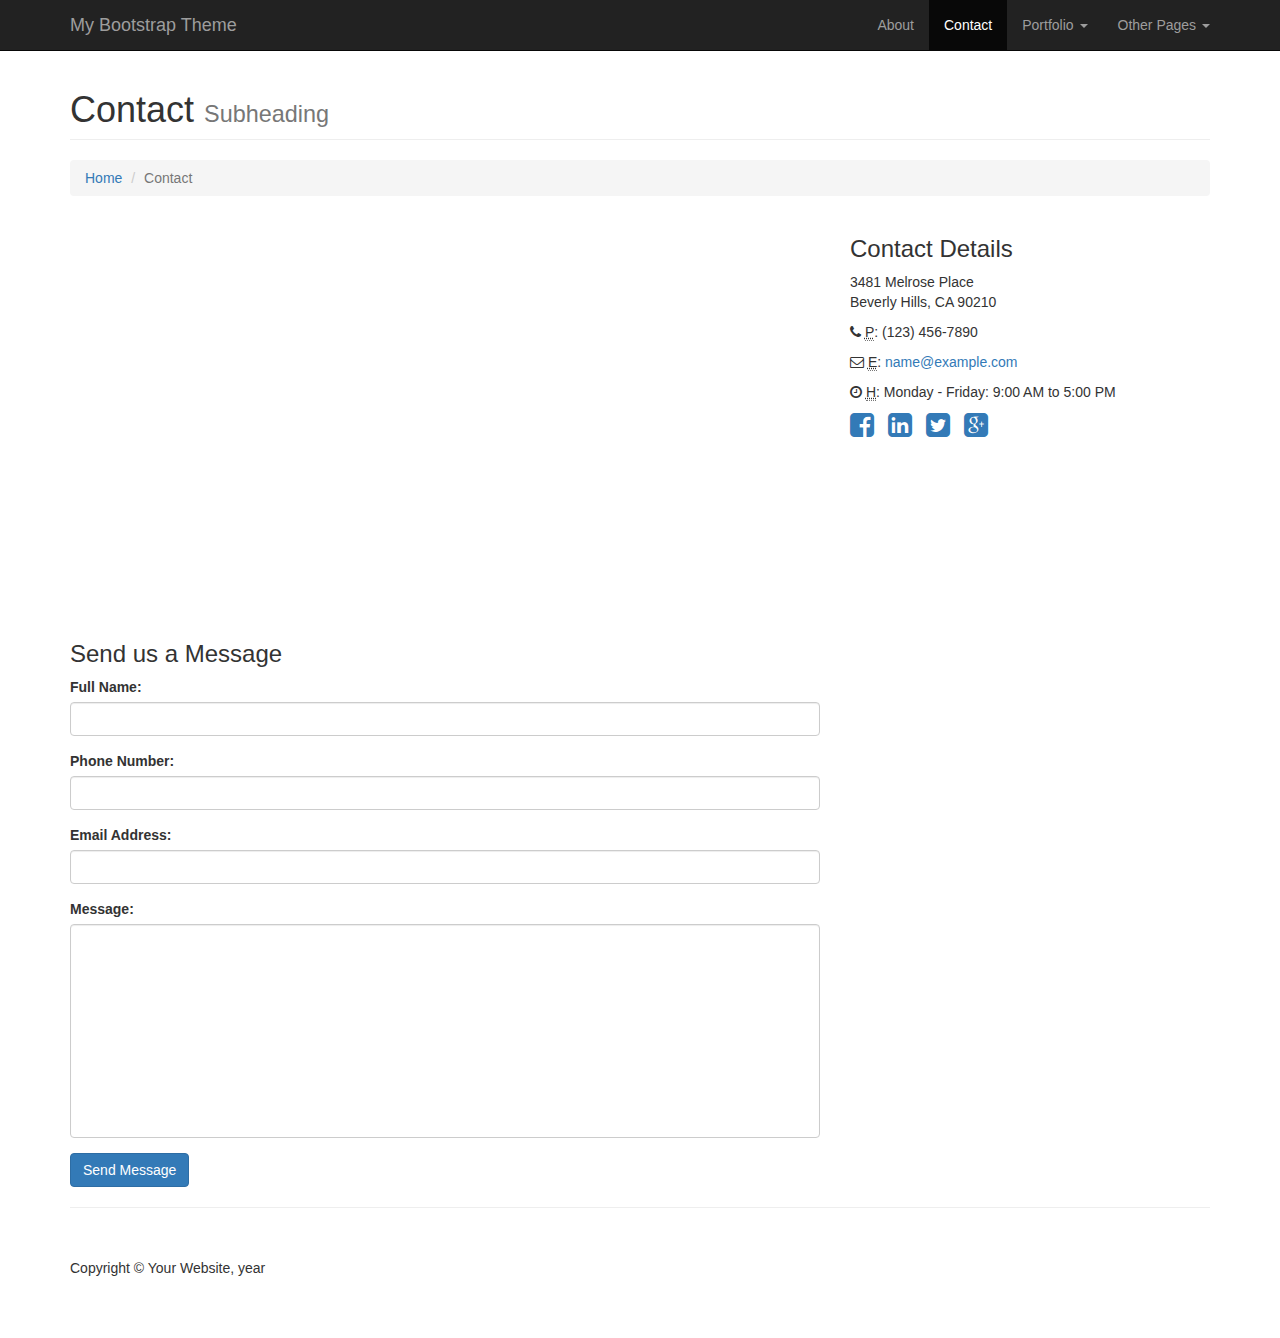
<file: bootstrap/contact.html>
<!doctype html>
<html lang="en" class="no-js">
<head>
    <meta charset="utf-8">
    <meta http-equiv="x-ua-compatible" content="ie=edge">
    <meta name="viewport" content="width=device-width, initial-scale=1.0">
    <link rel="canonical" href="https://html5-templates.com/" />
    <title>Eric Buchanan</title>
	<meta name="description" content="A minimalist Bootstrap theme by StartBootstrap. Contains everything you need to get started building your website. All you have to do is change the text and images.">
    <link href="css/bootstrap.min.css" rel="stylesheet">
    <link href="css/modern-business.css" rel="stylesheet">
    <link href="font-awesome/css/font-awesome.min.css" rel="stylesheet" type="text/css">
</head>

<body>

    <!-- Navigation -->
    <nav class="navbar navbar-inverse navbar-fixed-top" role="navigation">
        <div class="container">
            <!-- Brand and toggle get grouped for better mobile display -->
            <div class="navbar-header">
                <button type="button" class="navbar-toggle" data-toggle="collapse" data-target="#bs-example-navbar-collapse-1">
                    <span class="sr-only">Toggle navigation</span>
                    <span class="icon-bar"></span>
                    <span class="icon-bar"></span>
                    <span class="icon-bar"></span>
                </button>
                <a class="navbar-brand" href="index.html">My Bootstrap Theme</a>
            </div>
            <!-- Collect the nav links, forms, and other content for toggling -->
            <div class="collapse navbar-collapse" id="bs-example-navbar-collapse-1">
                <ul class="nav navbar-nav navbar-right">
                    <li>
                        <a href="about.html">About</a>
                    </li>

                    <li class="active">
                        <a href="contact.html">Contact</a>
                    </li>
                    <li class="dropdown">
                        <a href="#" class="dropdown-toggle" data-toggle="dropdown">Portfolio <b class="caret"></b></a>
                        <ul class="dropdown-menu">
                            <li>
                                <a href="portfolio-1-col.html">1 Column Portfolio</a>
                            </li>
                            <li>
                                <a href="portfolio-2-col.html">2 Column Portfolio</a>
                            </li>
                            <li>
                                <a href="portfolio-3-col.html">3 Column Portfolio</a>
                            </li>
                            <li>
                                <a href="portfolio-4-col.html">4 Column Portfolio</a>
                            </li>
                            <li>
                                <a href="portfolio-item.html">Single Portfolio Item</a>
                            </li>
                        </ul>
                    </li>

                    <li class="dropdown">
                        <a href="#" class="dropdown-toggle" data-toggle="dropdown">Other Pages <b class="caret"></b></a>
                        <ul class="dropdown-menu">
                            <li>
                                <a href="full-width.html">Full Width Page</a>
                            </li>
                            <li>
                                <a href="sidebar.html">Sidebar Page</a>
                            </li>
                            <li>
                                <a href="faq.html">FAQ</a>
                            </li>
                            <li>
                                <a href="404.html">404</a>
                            </li>
                            <li>
                                <a href="pricing.html">Pricing Table</a>
                            </li>
                        </ul>
                    </li>
                </ul>
            </div>
            <!-- /.navbar-collapse -->
        </div>
        <!-- /.container -->
    </nav>

    <!-- Page Content -->
    <div class="container">

        <!-- Page Heading/Breadcrumbs -->
        <div class="row">
            <div class="col-lg-12">
                <h1 class="page-header">Contact
                    <small>Subheading</small>
                </h1>
                <ol class="breadcrumb">
                    <li><a href="index.html">Home</a>
                    </li>
                    <li class="active">Contact</li>
                </ol>
            </div>
        </div>
        <!-- /.row -->

        <!-- Content Row -->
        <div class="row">
            <!-- Map Column -->
            <div class="col-md-8">
                <!-- Embedded Google Map -->
                <iframe width="100%" height="400px" frameborder="0" scrolling="no" marginheight="0" marginwidth="0" src="https://maps.google.com/maps?hl=en&amp;ie=UTF8&amp;ll=37.0625,-95.677068&amp;spn=16.9185471,12.8338682,12.75z&amp;t=m&amp;z=4&amp;output=embed"></iframe>
            </div>
            <!-- Contact Details Column -->
            <div class="col-md-4">
                <h3>Contact Details</h3>
                <p>
                    3481 Melrose Place<br>Beverly Hills, CA 90210<br>
                </p>
                <p><i class="fa fa-phone"></i>
                    <abbr title="Phone">P</abbr>: (123) 456-7890</p>
                <p><i class="fa fa-envelope-o"></i>
                    <abbr title="Email">E</abbr>: <a href="mailto:name@example.com">name@example.com</a>
                </p>
                <p><i class="fa fa-clock-o"></i>
                    <abbr title="Hours">H</abbr>: Monday - Friday: 9:00 AM to 5:00 PM</p>
                <ul class="list-unstyled list-inline list-social-icons">
                    <li>
                        <a href="#"><i class="fa fa-facebook-square fa-2x"></i></a>
                    </li>
                    <li>
                        <a href="#"><i class="fa fa-linkedin-square fa-2x"></i></a>
                    </li>
                    <li>
                        <a href="#"><i class="fa fa-twitter-square fa-2x"></i></a>
                    </li>
                    <li>
                        <a href="#"><i class="fa fa-google-plus-square fa-2x"></i></a>
                    </li>
                </ul>
            </div>
        </div>
        <!-- /.row -->

        <!-- Contact Form -->
        <!-- In order to set the email address and subject line for the contact form go to the bin/contact_me.php file. -->
        <div class="row">
            <div class="col-md-8">
                <h3>Send us a Message</h3>
                <form name="sentMessage" id="contactForm" novalidate>
                    <div class="control-group form-group">
                        <div class="controls">
                            <label>Full Name:</label>
                            <input type="text" class="form-control" id="name" required data-validation-required-message="Please enter your name.">
                            <p class="help-block"></p>
                        </div>
                    </div>
                    <div class="control-group form-group">
                        <div class="controls">
                            <label>Phone Number:</label>
                            <input type="tel" class="form-control" id="phone" required data-validation-required-message="Please enter your phone number.">
                        </div>
                    </div>
                    <div class="control-group form-group">
                        <div class="controls">
                            <label>Email Address:</label>
                            <input type="email" class="form-control" id="email" required data-validation-required-message="Please enter your email address.">
                        </div>
                    </div>
                    <div class="control-group form-group">
                        <div class="controls">
                            <label>Message:</label>
                            <textarea rows="10" cols="100" class="form-control" id="message" required data-validation-required-message="Please enter your message" maxlength="999" style="resize:none"></textarea>
                        </div>
                    </div>
                    <div id="success"></div>
                    <!-- For success/fail messages -->
                    <button type="submit" class="btn btn-primary">Send Message</button>
                </form>
            </div>

        </div>
        <!-- /.row -->

        <hr>

        <!-- Footer -->
        <footer>
            <div class="row">
                <div class="col-lg-12">
                    <p>Copyright &copy; Your Website, year</p>
                </div>
            </div>
        </footer>

    </div>
    <!-- /.container -->

    <!-- jQuery -->
    <script src="js/jquery.js"></script>

    <!-- Bootstrap Core JavaScript -->
    <script src="js/bootstrap.min.js"></script>

    <!-- Contact Form JavaScript -->
    <!-- Do not edit these files! In order to set the email address and subject line for the contact form go to the bin/contact_me.php file. -->
    <script src="js/jqBootstrapValidation.js"></script>
    <script src="js/contact_me.js"></script>

</body>

</html>
</file>
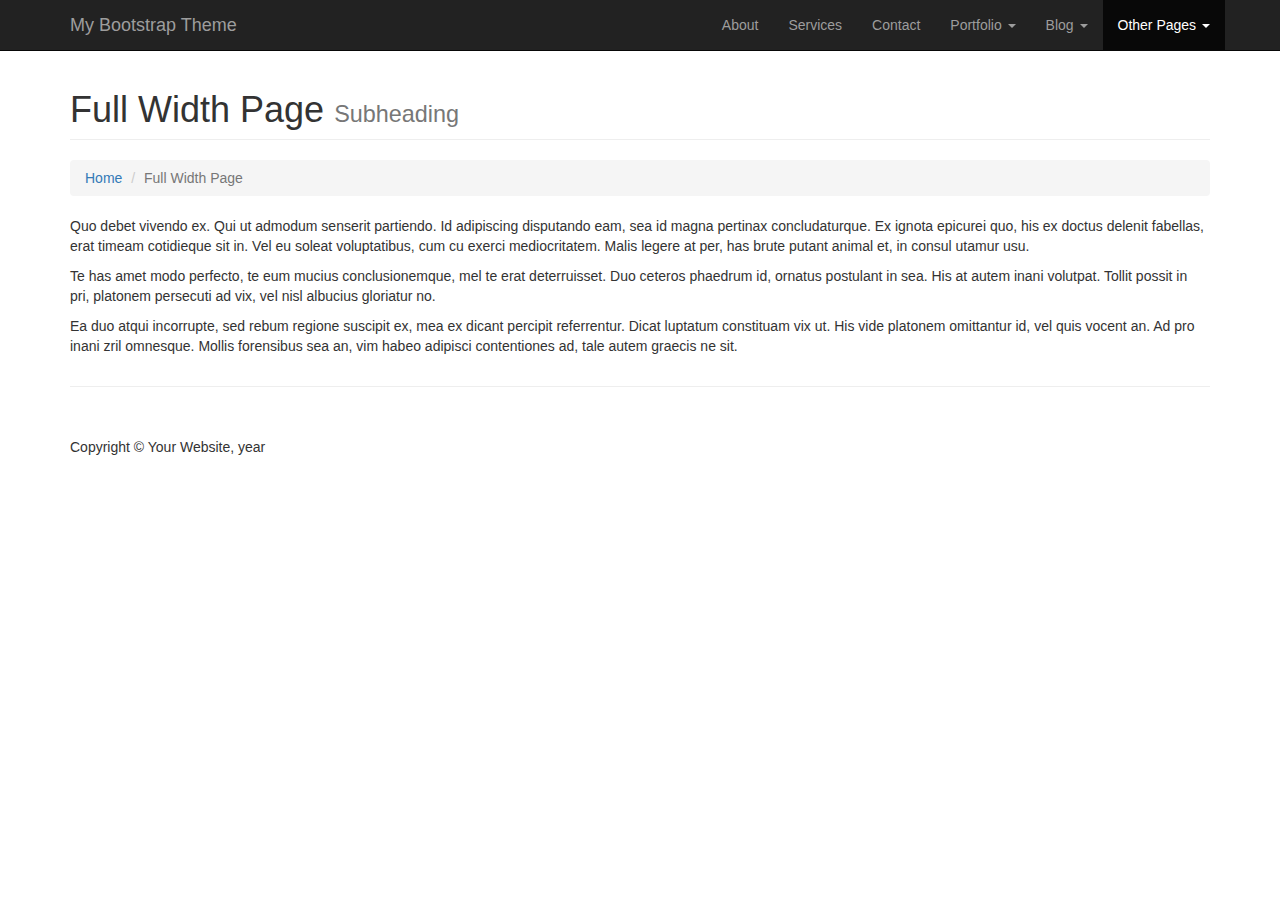
<file: bootstrap/full-width.html>
<!doctype html>
<html lang="en" class="no-js">
<head>
    <meta charset="utf-8">
    <meta http-equiv="x-ua-compatible" content="ie=edge">
    <meta name="viewport" content="width=device-width, initial-scale=1.0">
    <link rel="canonical" href="https://html5-templates.com/" />
    <title>Bootstrap Template</title>
	<meta name="description" content="A minimalist Bootstrap theme by StartBootstrap. Contains everything you need to get started building your website. All you have to do is change the text and images.">
    <link href="css/bootstrap.min.css" rel="stylesheet">
    <link href="css/modern-business.css" rel="stylesheet">
    <link href="font-awesome/css/font-awesome.min.css" rel="stylesheet" type="text/css">
</head>

<body>

    <!-- Navigation -->
    <nav class="navbar navbar-inverse navbar-fixed-top" role="navigation">
        <div class="container">
            <!-- Brand and toggle get grouped for better mobile display -->
            <div class="navbar-header">
                <button type="button" class="navbar-toggle" data-toggle="collapse" data-target="#bs-example-navbar-collapse-1">
                    <span class="sr-only">Toggle navigation</span>
                    <span class="icon-bar"></span>
                    <span class="icon-bar"></span>
                    <span class="icon-bar"></span>
                </button>
                <a class="navbar-brand" href="index.html">My Bootstrap Theme</a>
            </div>
            <!-- Collect the nav links, forms, and other content for toggling -->
            <div class="collapse navbar-collapse" id="bs-example-navbar-collapse-1">
                <ul class="nav navbar-nav navbar-right">
                    <li>
                        <a href="about.html">About</a>
                    </li>
                    <li>
                        <a href="services.html">Services</a>
                    </li>
                    <li>
                        <a href="contact.html">Contact</a>
                    </li>
                    <li class="dropdown">
                        <a href="#" class="dropdown-toggle" data-toggle="dropdown">Portfolio <b class="caret"></b></a>
                        <ul class="dropdown-menu">
                            <li>
                                <a href="portfolio-1-col.html">1 Column Portfolio</a>
                            </li>
                            <li>
                                <a href="portfolio-2-col.html">2 Column Portfolio</a>
                            </li>
                            <li>
                                <a href="portfolio-3-col.html">3 Column Portfolio</a>
                            </li>
                            <li>
                                <a href="portfolio-4-col.html">4 Column Portfolio</a>
                            </li>
                            <li>
                                <a href="portfolio-item.html">Single Portfolio Item</a>
                            </li>
                        </ul>
                    </li>
                    <li class="dropdown">
                        <a href="#" class="dropdown-toggle" data-toggle="dropdown">Blog <b class="caret"></b></a>
                        <ul class="dropdown-menu">
                            <li>
                                <a href="blog-home-1.html">Blog Home 1</a>
                            </li>
                            <li>
                                <a href="blog-home-2.html">Blog Home 2</a>
                            </li>
                            <li>
                                <a href="blog-post.html">Blog Post</a>
                            </li>
                        </ul>
                    </li>
                    <li class="dropdown active">
                        <a href="#" class="dropdown-toggle" data-toggle="dropdown">Other Pages <b class="caret"></b></a>
                        <ul class="dropdown-menu">
                            <li class="active">
                                <a href="full-width.html">Full Width Page</a>
                            </li>
                            <li>
                                <a href="sidebar.html">Sidebar Page</a>
                            </li>
                            <li>
                                <a href="faq.html">FAQ</a>
                            </li>
                            <li>
                                <a href="404.html">404</a>
                            </li>
                            <li>
                                <a href="pricing.html">Pricing Table</a>
                            </li>
                        </ul>
                    </li>
                </ul>
            </div>
            <!-- /.navbar-collapse -->
        </div>
        <!-- /.container -->
    </nav>

    <!-- Page Content -->
    <div class="container">

        <!-- Page Heading/Breadcrumbs -->
        <div class="row">
            <div class="col-lg-12">
                <h1 class="page-header">Full Width Page
                    <small>Subheading</small>
                </h1>
                <ol class="breadcrumb">
                    <li><a href="index.html">Home</a>
                    </li>
                    <li class="active">Full Width Page</li>
                </ol>
            </div>
        </div>
        <!-- /.row -->

        <!-- Content Row -->
        <div class="row">
            <div class="col-lg-12">
				<p>Quo debet vivendo ex. Qui ut admodum senserit partiendo. Id adipiscing disputando eam, sea id magna pertinax concludaturque. Ex ignota epicurei quo, his ex doctus delenit fabellas, erat timeam cotidieque sit in. Vel eu soleat voluptatibus, cum cu exerci mediocritatem. Malis legere at per, has brute putant animal et, in consul utamur usu.</p>
				<p>Te has amet modo perfecto, te eum mucius conclusionemque, mel te erat deterruisset. Duo ceteros phaedrum id, ornatus postulant in sea. His at autem inani volutpat. Tollit possit in pri, platonem persecuti ad vix, vel nisl albucius gloriatur no.</p>
				<p>Ea duo atqui incorrupte, sed rebum regione suscipit ex, mea ex dicant percipit referrentur. Dicat luptatum constituam vix ut. His vide platonem omittantur id, vel quis vocent an. Ad pro inani zril omnesque. Mollis forensibus sea an, vim habeo adipisci contentiones ad, tale autem graecis ne sit.</p>
            </div>
        </div>
        <!-- /.row -->

        <hr>

        <!-- Footer -->
        <footer>
            <div class="row">
                <div class="col-lg-12">
                    <p>Copyright &copy; Your Website, year</p>
                </div>
            </div>
        </footer>

    </div>
    <!-- /.container -->

    <!-- jQuery -->
    <script src="js/jquery.js"></script>

    <!-- Bootstrap Core JavaScript -->
    <script src="js/bootstrap.min.js"></script>

</body>

</html>
</file>
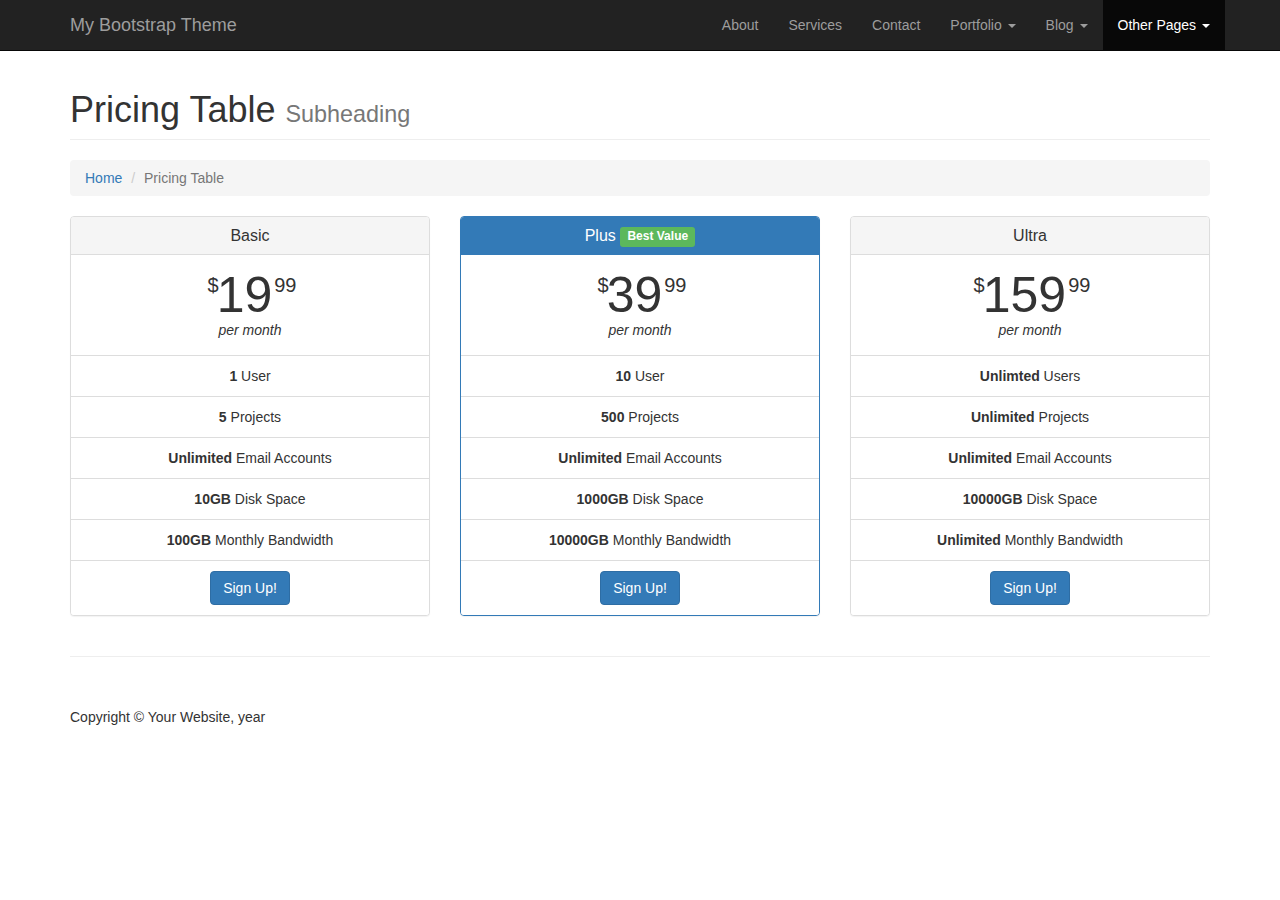
<file: bootstrap/pricing.html>
<!doctype html>
<html lang="en" class="no-js">
<head>
    <meta charset="utf-8">
    <meta http-equiv="x-ua-compatible" content="ie=edge">
    <meta name="viewport" content="width=device-width, initial-scale=1.0">
    <link rel="canonical" href="https://html5-templates.com/" />
    <title>Bootstrap Template</title>
	<meta name="description" content="A minimalist Bootstrap theme by StartBootstrap. Contains everything you need to get started building your website. All you have to do is change the text and images.">
    <link href="css/bootstrap.min.css" rel="stylesheet">
    <link href="css/modern-business.css" rel="stylesheet">
    <link href="font-awesome/css/font-awesome.min.css" rel="stylesheet" type="text/css">
</head>

<body>

    <!-- Navigation -->
    <nav class="navbar navbar-inverse navbar-fixed-top" role="navigation">
        <div class="container">
            <!-- Brand and toggle get grouped for better mobile display -->
            <div class="navbar-header">
                <button type="button" class="navbar-toggle" data-toggle="collapse" data-target="#bs-example-navbar-collapse-1">
                    <span class="sr-only">Toggle navigation</span>
                    <span class="icon-bar"></span>
                    <span class="icon-bar"></span>
                    <span class="icon-bar"></span>
                </button>
                <a class="navbar-brand" href="index.html">My Bootstrap Theme</a>
            </div>
            <!-- Collect the nav links, forms, and other content for toggling -->
            <div class="collapse navbar-collapse" id="bs-example-navbar-collapse-1">
                <ul class="nav navbar-nav navbar-right">
                    <li>
                        <a href="about.html">About</a>
                    </li>
                    <li>
                        <a href="services.html">Services</a>
                    </li>
                    <li>
                        <a href="contact.html">Contact</a>
                    </li>
                    <li class="dropdown">
                        <a href="#" class="dropdown-toggle" data-toggle="dropdown">Portfolio <b class="caret"></b></a>
                        <ul class="dropdown-menu">
                            <li>
                                <a href="portfolio-1-col.html">1 Column Portfolio</a>
                            </li>
                            <li>
                                <a href="portfolio-2-col.html">2 Column Portfolio</a>
                            </li>
                            <li>
                                <a href="portfolio-3-col.html">3 Column Portfolio</a>
                            </li>
                            <li>
                                <a href="portfolio-4-col.html">4 Column Portfolio</a>
                            </li>
                            <li>
                                <a href="portfolio-item.html">Single Portfolio Item</a>
                            </li>
                        </ul>
                    </li>
                    <li class="dropdown">
                        <a href="#" class="dropdown-toggle" data-toggle="dropdown">Blog <b class="caret"></b></a>
                        <ul class="dropdown-menu">
                            <li>
                                <a href="blog-home-1.html">Blog Home 1</a>
                            </li>
                            <li>
                                <a href="blog-home-2.html">Blog Home 2</a>
                            </li>
                            <li>
                                <a href="blog-post.html">Blog Post</a>
                            </li>
                        </ul>
                    </li>
                    <li class="dropdown active">
                        <a href="#" class="dropdown-toggle" data-toggle="dropdown">Other Pages <b class="caret"></b></a>
                        <ul class="dropdown-menu">
                            <li>
                                <a href="full-width.html">Full Width Page</a>
                            </li>
                            <li>
                                <a href="sidebar.html">Sidebar Page</a>
                            </li>
                            <li>
                                <a href="faq.html">FAQ</a>
                            </li>
                            <li>
                                <a href="404.html">404</a>
                            </li>
                            <li class="active">
                                <a href="pricing.html">Pricing Table</a>
                            </li>
                        </ul>
                    </li>
                </ul>
            </div>
            <!-- /.navbar-collapse -->
        </div>
        <!-- /.container -->
    </nav>

    <!-- Page Content -->
    <div class="container">

        <!-- Page Heading/Breadcrumbs -->
        <div class="row">
            <div class="col-lg-12">
                <h1 class="page-header">Pricing Table
                    <small>Subheading</small>
                </h1>
                <ol class="breadcrumb">
                    <li><a href="index.html">Home</a>
                    </li>
                    <li class="active">Pricing Table</li>
                </ol>
            </div>
        </div>
        <!-- /.row -->

        <!-- Content Row -->
        <div class="row">
            <div class="col-md-4">
                <div class="panel panel-default text-center">
                    <div class="panel-heading">
                        <h3 class="panel-title">Basic</h3>
                    </div>
                    <div class="panel-body">
                        <span class="price"><sup>$</sup>19<sup>99</sup></span>
                        <span class="period">per month</span>
                    </div>
                    <ul class="list-group">
                        <li class="list-group-item"><strong>1</strong> User</li>
                        <li class="list-group-item"><strong>5</strong> Projects</li>
                        <li class="list-group-item"><strong>Unlimited</strong> Email Accounts</li>
                        <li class="list-group-item"><strong>10GB</strong> Disk Space</li>
                        <li class="list-group-item"><strong>100GB</strong> Monthly Bandwidth</li>
                        <li class="list-group-item"><a href="#" class="btn btn-primary">Sign Up!</a>
                        </li>
                    </ul>
                </div>
            </div>
            <div class="col-md-4">
                <div class="panel panel-primary text-center">
                    <div class="panel-heading">
                        <h3 class="panel-title">Plus <span class="label label-success">Best Value</span></h3>
                    </div>
                    <div class="panel-body">
                        <span class="price"><sup>$</sup>39<sup>99</sup></span>
                        <span class="period">per month</span>
                    </div>
                    <ul class="list-group">
                        <li class="list-group-item"><strong>10</strong> User</li>
                        <li class="list-group-item"><strong>500</strong> Projects</li>
                        <li class="list-group-item"><strong>Unlimited</strong> Email Accounts</li>
                        <li class="list-group-item"><strong>1000GB</strong> Disk Space</li>
                        <li class="list-group-item"><strong>10000GB</strong> Monthly Bandwidth</li>
                        <li class="list-group-item"><a href="#" class="btn btn-primary">Sign Up!</a>
                        </li>
                    </ul>
                </div>
            </div>
            <div class="col-md-4">
                <div class="panel panel-default text-center">
                    <div class="panel-heading">
                        <h3 class="panel-title">Ultra</h3>
                    </div>
                    <div class="panel-body">
                        <span class="price"><sup>$</sup>159<sup>99</sup></span>
                        <span class="period">per month</span>
                    </div>
                    <ul class="list-group">
                        <li class="list-group-item"><strong>Unlimted</strong> Users</li>
                        <li class="list-group-item"><strong>Unlimited</strong> Projects</li>
                        <li class="list-group-item"><strong>Unlimited</strong> Email Accounts</li>
                        <li class="list-group-item"><strong>10000GB</strong> Disk Space</li>
                        <li class="list-group-item"><strong>Unlimited</strong> Monthly Bandwidth</li>
                        <li class="list-group-item"><a href="#" class="btn btn-primary">Sign Up!</a>
                        </li>
                    </ul>
                </div>
            </div>
        </div>
        <!-- /.row -->

        <hr>

        <!-- Footer -->
        <footer>
            <div class="row">
                <div class="col-lg-12">
                    <p>Copyright &copy; Your Website, year</p>
                </div>
            </div>
        </footer>

    </div>
    <!-- /.container -->

    <!-- jQuery -->
    <script src="js/jquery.js"></script>

    <!-- Bootstrap Core JavaScript -->
    <script src="js/bootstrap.min.js"></script>

</body>

</html>
</file>
<file: bootstrap/css/modern-business.css>
/*!
 * Start Bootstrap - Modern Business (http://startbootstrap.com/)
 * Copyright 2013-2016 Start Bootstrap
 * Licensed under MIT (https://github.com/BlackrockDigital/startbootstrap/blob/gh-pages/LICENSE)
 */

/* Global Styles */

html,
body {
    height: 100%;
}

body {
    padding-top: 50px; /* Required padding for .navbar-fixed-top. Remove if using .navbar-static-top. Change if height of navigation changes. */
}

.img-portfolio {
    margin-bottom: 30px;
}

.img-hover:hover {
    opacity: 0.8;
}


.products .caption {
    height: 130px;
    overflow: hidden;
}
.products .caption h4 {
    white-space: nowrap;
}
.products .thumbnail img {
    width: 100%;
}
.products .ratings {
    padding-right: 10px;
    padding-left: 10px;
    color: #d17581;
}
.products .thumbnail {
    padding: 0;
}
.products .thumbnail .caption-full {
    padding: 9px;
    color: #333;
}


/* Home Page Carousel */

header.carousel {
    height: 50%;
}

header.carousel .item,
header.carousel .item.active,
header.carousel .carousel-inner {
    height: 100%;
}

header.carousel .fill {
    width: 100%;
    height: 100%;
    background-position: center;
    background-size: cover;
}

/* 404 Page Styles */

.error-404 {
    font-size: 100px;
}

/* Pricing Page Styles */

.price {
    display: block;
    font-size: 50px;
    line-height: 50px;
}

.price sup {
    top: -20px;
    left: 2px;
    font-size: 20px;
}

.period {
    display: block;
    font-style: italic;
}

/* Footer Styles */

footer {
    margin: 50px 0;
}

/* Responsive Styles */

@media(max-width:991px) {
    .customer-img,
    .img-related {
        margin-bottom: 30px;
    }
}

@media(max-width:767px) {
    .img-portfolio {
        margin-bottom: 15px;
    }

    header.carousel .carousel {
        height: 70%;
    }
}
</file>
